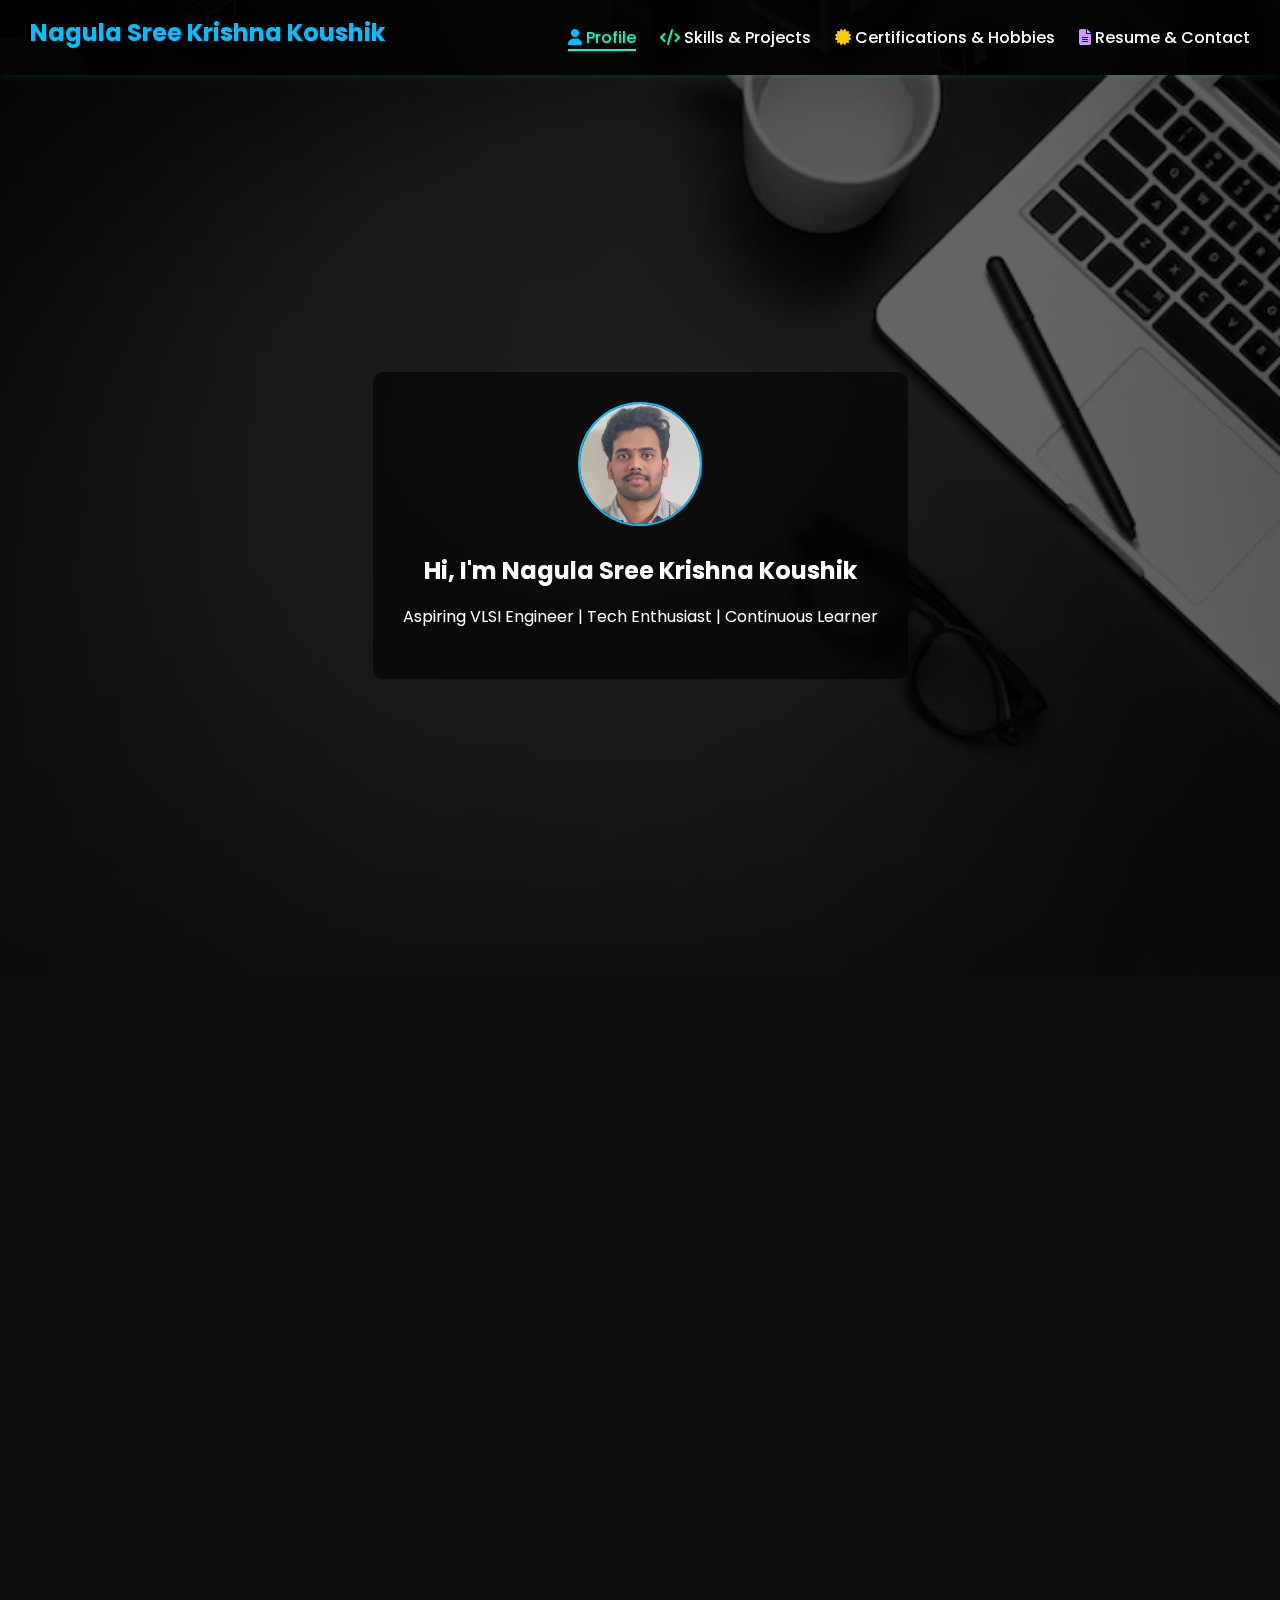
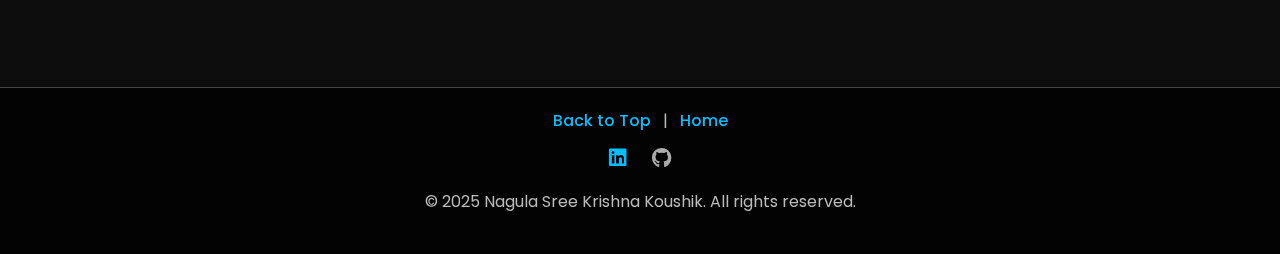
<file: index.html>
<!-- index.html -->
<!DOCTYPE html>
<html lang="en">
<head>
  <meta charset="UTF-8" />
  <meta name="viewport" content="width=device-width, initial-scale=1.0"/>
  <!-- SEO Meta Tags -->
<meta name="description" content="Portfolio of Nagula Sree Krishna Koushik - Aspiring VLSI Engineer and Electronics and Communication Student specialising in VLSI and Embedded Systems">
<meta name="keywords" content="Nagula Sree Krishna Koushik, portfolio, software developer, VLSI Engineer, Python, student, resume, projects">
<meta name="author" content="Nagula Sree Krishna Koushik">


  <title>Profile | Nagula Sree Krishna Koushik</title>
  <link rel="stylesheet" href="style.css" />
  <link href="https://unpkg.com/aos@2.3.1/dist/aos.css" rel="stylesheet" />
  <link rel="stylesheet" href="https://cdnjs.cloudflare.com/ajax/libs/font-awesome/6.5.0/css/all.min.css">
</head>
<body>
  <header>
    <div class="nav">
      <h1>Nagula Sree Krishna Koushik</h1>
      <nav>
        <a href="index.html" class="active"><i class="fas fa-user icon-blue"></i> Profile</a>
        <a href="skills-projects.html"><i class="fas fa-code icon-green"></i> Skills & Projects</a>
        <a href="certifications-hobbies.html"><i class="fas fa-certificate icon-yellow"></i> Certifications & Hobbies</a>
        <a href="resume-contact.html"><i class="fas fa-file-alt icon-purple"></i> Resume & Contact</a>
      </nav>
    </div>
  </header>

  <section id="hero" data-aos="fade-down" data-aos-duration="1200">
    <div class="hero-overlay">
      <img src="assets/profile.jpg" alt="Profile Photo" class="profile-img" />
      <h2>Hi, I'm Nagula Sree Krishna Koushik</h2>
      <p>Aspiring VLSI Engineer | Tech Enthusiast | Continuous Learner</p>
    </div>
  </section>

  <main class="container" data-aos="fade-up" data-aos-duration="1000" data-aos-delay="150">
    <section id="about">
      <h2>About Me</h2>
      <p>
        I'm a Electronics student at CMR Institute of Technology, Bengaluru (B.E., CGPA: 9.11 ). Passionate about Electronics and Communication Engineering, seeking a dynamic role to innovate with VLSI, Python and cutting-edge tools like Keil, Cadence Virtuoso and MATLAB. Eager to contribute to Impactful projects and enhance technical prowess in a fast-paced environment.
      </p>
    </section>
  </main>

  <main class="container" data-aos="fade-up" data-aos-duration="1000" data-aos-delay="300">
    <section id="education">
      <h2><i class="fas fa-graduation-cap icon-pink"></i> Education</h2>
      <ul>
        <li><strong>B.E. in Electronics and Communication</strong> – CMR Institute of Technology, Bengaluru (CGPA: 9.11)</li>
        <li><strong>Intermediate</strong> – Narayana Junior College, Vijayawada, Andhra Pradesh (Score: 96%)</li>
        <li><strong>SSC</strong> – Narayana School, Vijayawada, Andhra Pradesh (Score: 99%)</li>
      </ul>
    </section>
  </main>

  <footer>
  <div class="footer-links">
    <a href="#hero">Back to Top</a> |
    <a href="index.html">Home</a>
  </div>

  <div class="social-icons">
    <a href="https://www.linkedin.com/feed/update/urn:li:activity:7352323717789540353/" target="_blank">
      <i class="fab fa-linkedin icon-blue"></i>
    </a>
    <a href="https://github.com/sreekrishna18" target="_blank">
      <i class="fab fa-github icon-gray"></i>
    </a>
  </div>

 
  <p>© 2025 Nagula Sree Krishna Koushik. All rights reserved.</p>
</footer>


  <script src="https://unpkg.com/aos@2.3.1/dist/aos.js"></script>
  <script>AOS.init();</script>
</body>
</html>
</file>
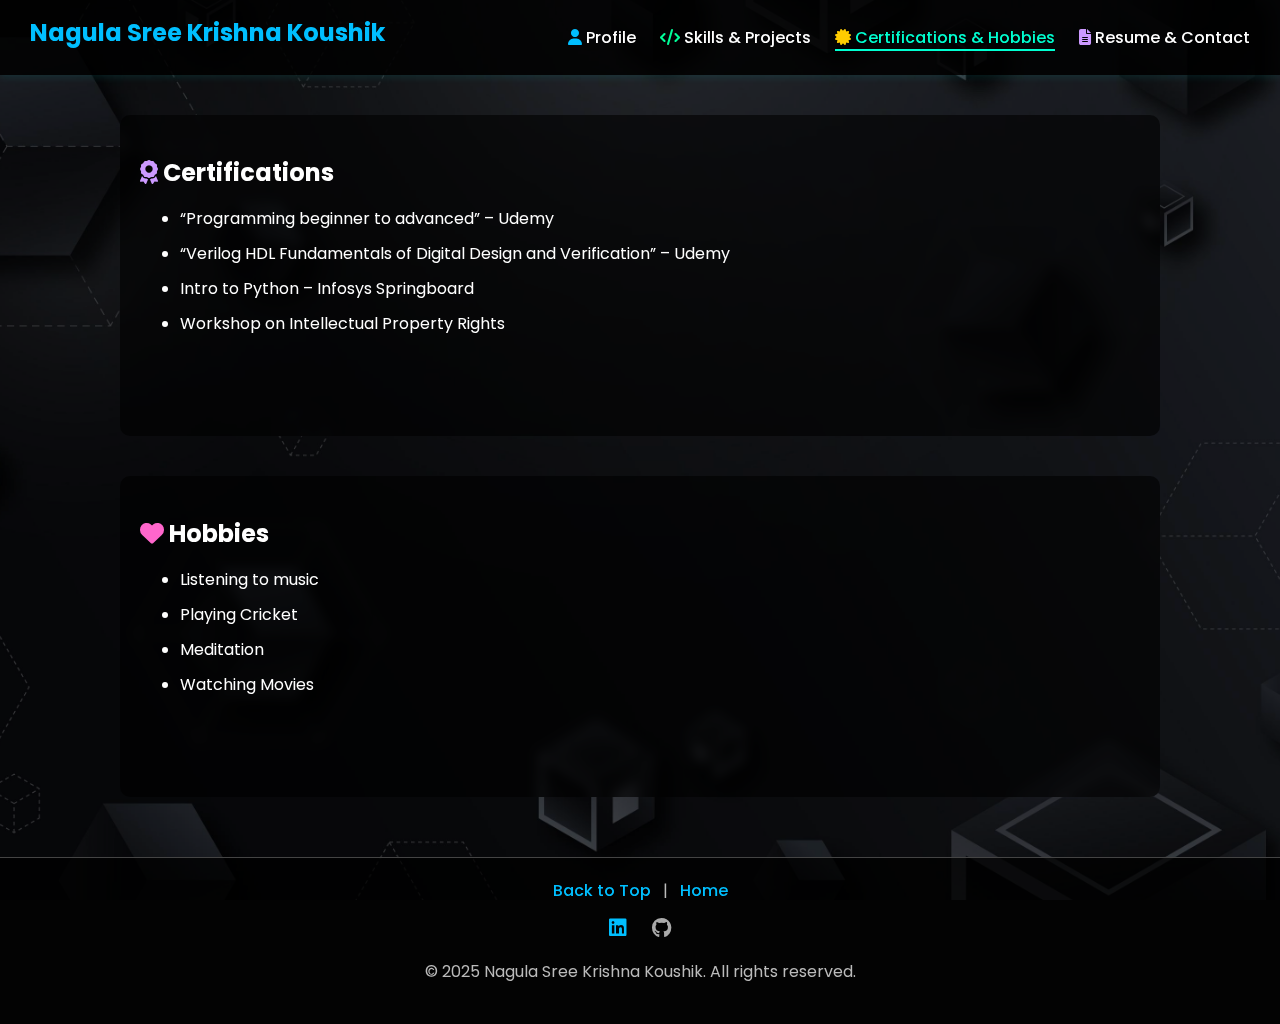
<file: certifications-hobbies.html>
<!DOCTYPE html>
<html lang="en">
<head>
  <meta charset="UTF-8" />
  <meta name="viewport" content="width=device-width, initial-scale=1.0"/>
  <!-- SEO Meta Tags -->
<meta name="description" content="Portfolio of Nagula Sree Krishna Koushik - Aspiring VLSI Engineer and Electronics and Communication Student specialising in VLSI and Embedded Systems">
<meta name="keywords" content="Nagula Sree Krishna Koushik, portfolio, software developer, VLSI Engineer, Python, student, resume, projects">
<meta name="author" content="Nagula Sree Krishna Koushik">


  <title>Certifications & Hobbies | Rachabanti Phanindra</title>
  <link rel="stylesheet" href="style.css" />
  <link href="https://unpkg.com/aos@2.3.1/dist/aos.css" rel="stylesheet" />
  <link rel="stylesheet" href="https://cdnjs.cloudflare.com/ajax/libs/font-awesome/6.5.0/css/all.min.css">
</head>
<body>
  <header>
    <div class="nav">
      <h1>Nagula Sree Krishna Koushik</h1>
      <nav>
        <a href="index.html"><i class="fas fa-user icon-blue"></i> Profile</a>
        <a href="skills-projects.html"><i class="fas fa-code icon-green"></i> Skills & Projects</a>
        <a href="certifications-hobbies.html" class="active"><i class="fas fa-certificate icon-yellow"></i> Certifications & Hobbies</a>
        <a href="resume-contact.html"><i class="fas fa-file-alt icon-purple"></i> Resume & Contact</a>
      </nav>
    </div>
  </header>

  <main class="container" data-aos="fade-right" data-aos-duration="1000" data-aos-delay="150">
    <section id="certifications">
      <h2><i class="fas fa-award icon-purple"></i> Certifications</h2>
      <ul>
        <li>“Programming beginner to advanced” – Udemy</li>
        <li>“Verilog HDL Fundamentals of Digital Design and Verification” – Udemy</li>
        <li>Intro to Python – Infosys Springboard</li>
        <li>Workshop on Intellectual Property Rights</li>
      </ul>
    </section>
  </main>

  <main class="container" data-aos="fade-left" data-aos-duration="1000" data-aos-delay="250">
    <section id="hobbies">
      <h2><i class="fas fa-heart icon-pink"></i> Hobbies</h2>
      <ul>
        <li> Listening to music</li>
        <li> Playing Cricket</li>
        <li> Meditation</li>
        <li> Watching Movies</li>
      </ul>
    </section>
  </main>

  <footer>
  <div class="footer-links">
    <a href="#">Back to Top</a> |
    <a href="index.html">Home</a>
  </div>

  <div class="social-icons">
    <a href="https://www.linkedin.com/feed/update/urn:li:activity:7352323717789540353/" target="_blank">
      <i class="fab fa-linkedin icon-blue"></i>
    </a>
    <a href="https://github.com/sreekrishna18" target="_blank">
      <i class="fab fa-github icon-gray"></i>
    </a>
  </div>

  
  <p>© 2025 Nagula Sree Krishna Koushik. All rights reserved.</p>
</footer>


  <script src="https://unpkg.com/aos@2.3.1/dist/aos.js"></script>
  <script>AOS.init();</script>
</body>
</html>
</file>
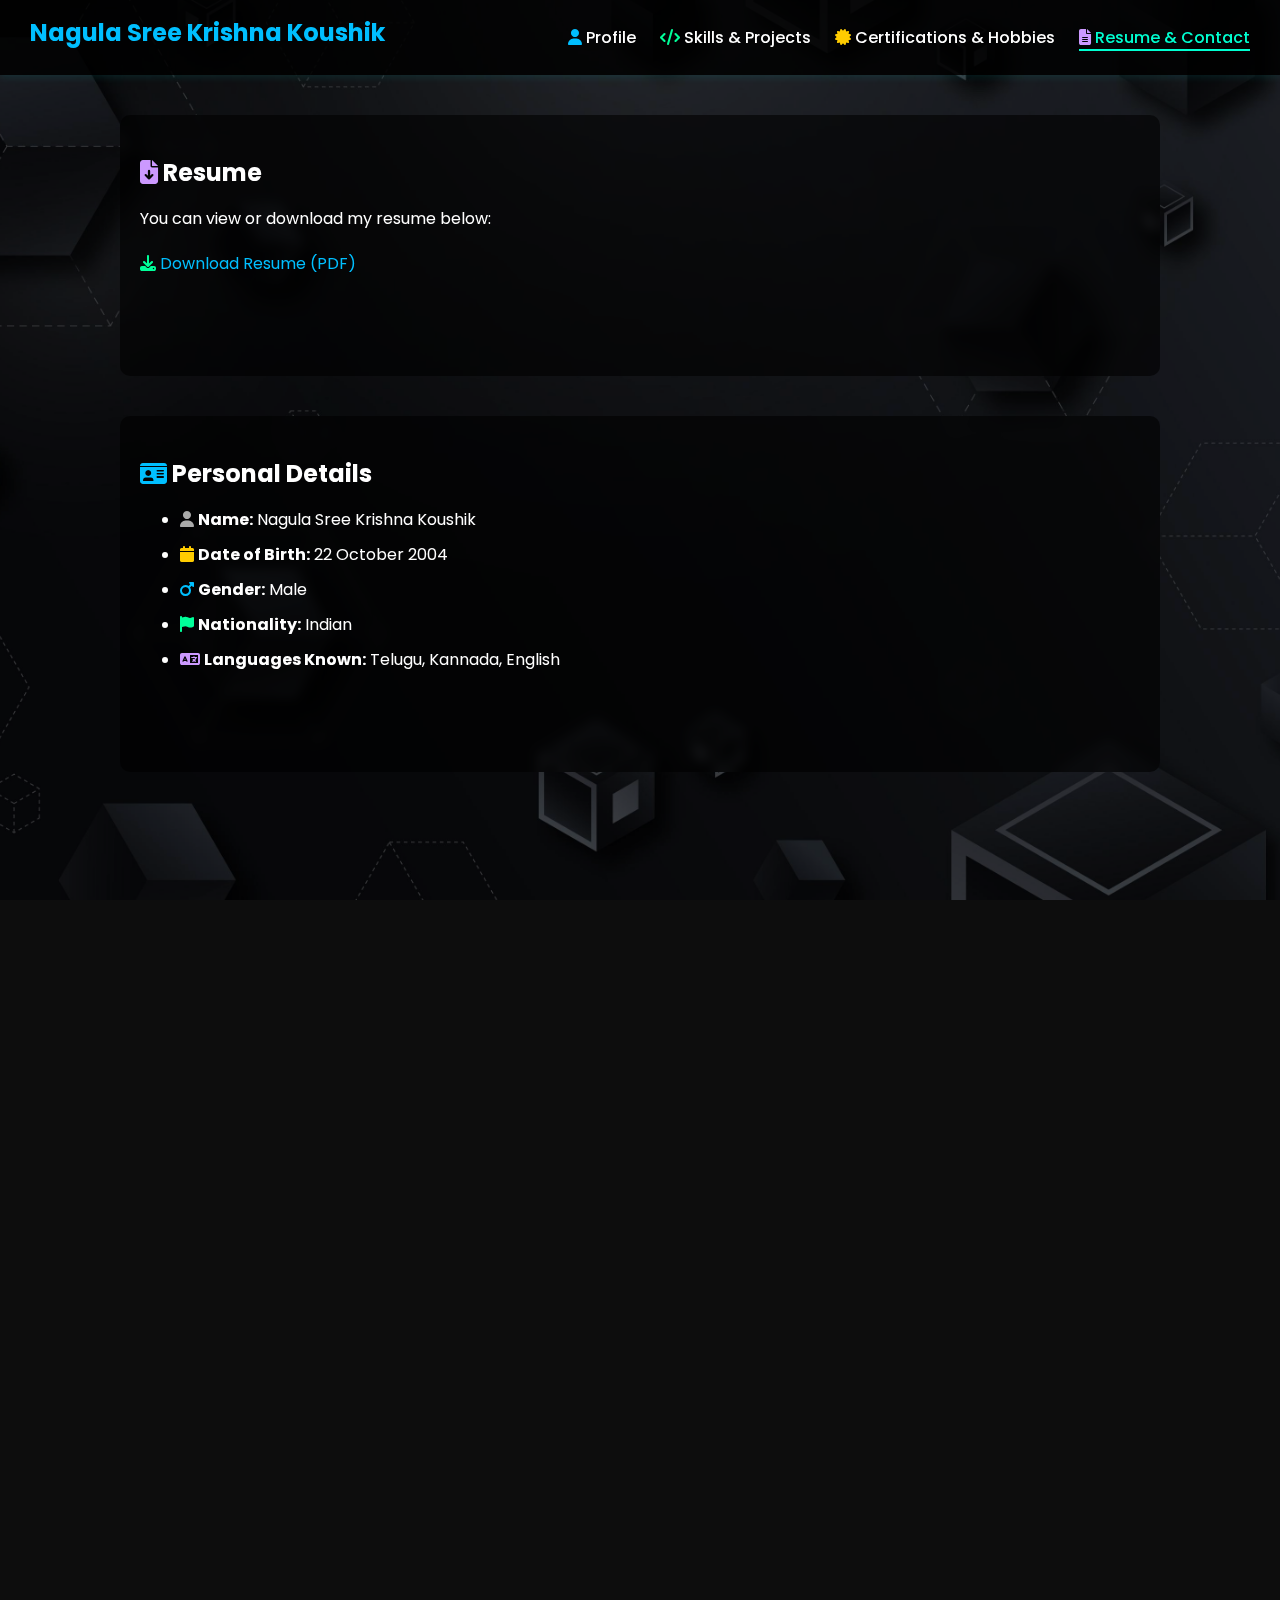
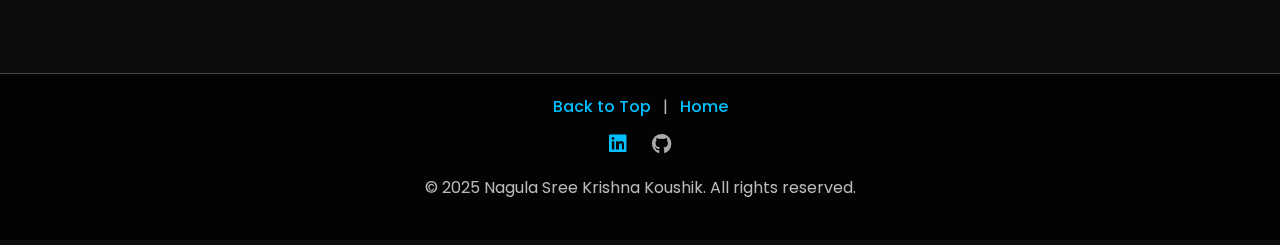
<file: resume-contact.html>
<!DOCTYPE html>
<html lang="en">
<head>
  <meta charset="UTF-8" />
  <meta name="viewport" content="width=device-width, initial-scale=1.0"/>
  <!-- SEO Meta Tags -->
<meta name="description" content="Portfolio of Nagula Sree Krishna Koushik - Aspiring VLSI Engineer and Electronics and Communication Student specialising in VLSI and Embedded Systems">
<meta name="keywords" content="Nagula Sree Krishna Koushik, portfolio, software developer, VLSI Engineer, Python, student, resume, projects">
<meta name="author" content="Nagula Sree Krishna Koushik">

  <title>Resume & Contact | Nagula Sree Krishna Koushik</title>
  <link rel="stylesheet" href="style.css" />
  <link href="https://unpkg.com/aos@2.3.1/dist/aos.css" rel="stylesheet" />
  <link rel="stylesheet" href="https://cdnjs.cloudflare.com/ajax/libs/font-awesome/6.5.0/css/all.min.css">
</head>
<body>
  <header>
    <div class="nav">
      <h1>Nagula Sree Krishna Koushik</h1>
      <nav>
        <a href="index.html"><i class="fas fa-user icon-blue"></i> Profile</a>
        <a href="skills-projects.html"><i class="fas fa-code icon-green"></i> Skills & Projects</a>
        <a href="certifications-hobbies.html"><i class="fas fa-certificate icon-yellow"></i> Certifications & Hobbies</a>
        <a href="resume-contact.html" class="active"><i class="fas fa-file-alt icon-purple"></i> Resume & Contact</a>
      </nav>
    </div>
  </header>

  <main class="container" data-aos="fade-right" data-aos-duration="1000">
    <section id="resume">
      <h2><i class="fas fa-file-download icon-purple"></i> Resume</h2>
      <p>You can view or download my resume below:</p>
      <a href="assets/resume.pdf" target="_blank" class="resume-btn">
        <i class="fas fa-download icon-green"></i> Download Resume (PDF)
        
</a>

      </a>
    </section>
  </main>

  <main class="container" data-aos="zoom-in-up" data-aos-duration="1000" data-aos-delay="200">
    <section id="personal-details">
      <h2><i class="fas fa-id-card icon-blue"></i> Personal Details</h2>
      <ul>
        <li><i class="fas fa-user icon-gray"></i> <strong>Name:</strong> Nagula Sree Krishna Koushik</li>
        <li><i class="fas fa-calendar icon-yellow"></i> <strong>Date of Birth:</strong> 22 October 2004</li>
        <li><i class="fas fa-mars icon-blue"></i> <strong>Gender:</strong> Male</li>
        <li><i class="fas fa-flag icon-green"></i> <strong>Nationality:</strong> Indian</li>
        <li><i class="fas fa-language icon-purple"></i> <strong>Languages Known:</strong> Telugu, Kannada, English</li>
      </ul>
    </section>
  </main>

  <main class="container" data-aos="fade-up" data-aos-duration="1000" data-aos-delay="300">
    <section id="contact">
      <h2><i class="fas fa-address-book icon-yellow"></i> Contact Me</h2>
      <p><i class="fas fa-envelope icon-green"></i> Email:
        <a href="mailto:nagulasreekrishna@gmail.com">nagulasreekrishna@gmail.com</a></p>
      <p><i class="fab fa-linkedin icon-blue"></i> LinkedIn:
        <a href="https://www.linkedin.com/feed/update/urn:li:activity:7352323717789540353/" target="_blank">Profile</a></p>
      <p><i class="fab fa-github icon-gray"></i> GitHub:
        <a href="https://github.com/sreekrishna18" target="_blank">github.com/sreekrishna18</a></p>
    </section>
    <section id="contact-form">
  <h2><i class="fas fa-paper-plane icon-pink"></i> Send a Message</h2>
  <form action="https://formspree.io/f/myzpkpog" method="POST">
    <label for="name">Name:</label>
    <input type="text" id="name" name="name" required />

    <label for="email">Email:</label>
    <input type="email" id="email" name="_replyto" required />

    <label for="message">Message:</label>
    <textarea id="message" name="message" rows="5" required></textarea>

    <button type="submit">Send Message</button>
  </form>
</section>

  </main>

  <footer>
  <div class="footer-links">
    <a href="#">Back to Top</a> |
    <a href="index.html">Home</a>
  </div>

  <div class="social-icons">
    <a href="https://www.linkedin.com/feed/update/urn:li:activity:7352323717789540353/" target="_blank">
      <i class="fab fa-linkedin icon-blue"></i>
    </a>
    <a href="https://github.com/sreekrishna18" target="_blank">
      <i class="fab fa-github icon-gray"></i>
    </a>
  </div>

  
  <p>© 2025 Nagula Sree Krishna Koushik. All rights reserved.</p>
</footer>


  <script src="https://unpkg.com/aos@2.3.1/dist/aos.js"></script>
  <script>AOS.init();</script>
</body>
</html>
</file>
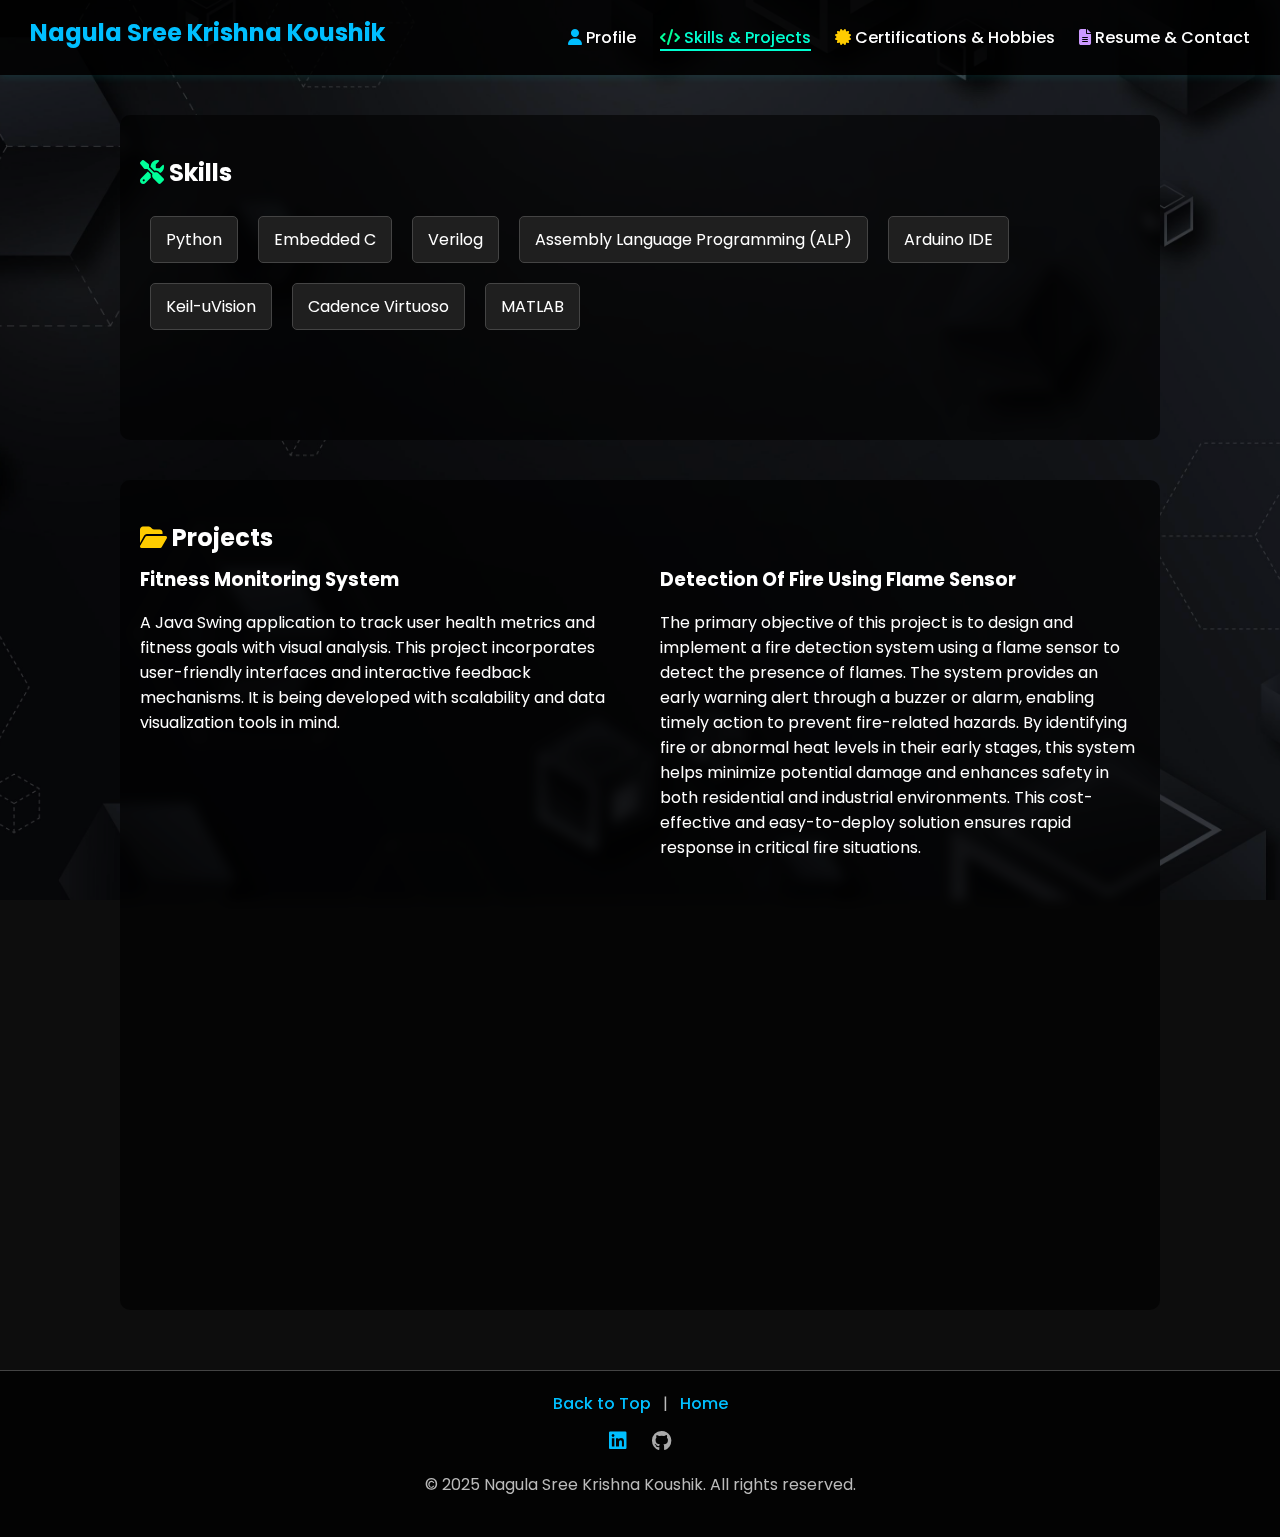
<file: skills-projects.html>
<!DOCTYPE html>
<html lang="en">
<head>
  <meta charset="UTF-8" />
  <meta name="viewport" content="width=device-width, initial-scale=1.0"/>
  <!-- SEO Meta Tags -->
<meta name="description" content="Portfolio of Nagula Sree Krishna Koushik - Aspiring VLSI Engineer and Electronics and Communication Student specialising in VLSI and Embedded Systems">
<meta name="keywords" content="Nagula Sree Krishna Koushik, portfolio, software developer, VLSI Engineer, Python, student, resume, projects">
<meta name="author" content="Nagula Sree Krishna Koushik">


  <title>Skills & Projects | Nagula Sree Krishna Koushik</title>
  <link rel="stylesheet" href="style.css" />
  <link href="https://unpkg.com/aos@2.3.1/dist/aos.css" rel="stylesheet" />
  <link rel="stylesheet" href="https://cdnjs.cloudflare.com/ajax/libs/font-awesome/6.5.0/css/all.min.css">
</head>
<body>
  <header>
    <div class="nav">
      <h1>Nagula Sree Krishna Koushik</h1>
      <nav>
        <a href="index.html"><i class="fas fa-user icon-blue"></i> Profile</a>
        <a href="skills-projects.html" class="active"><i class="fas fa-code icon-green"></i> Skills & Projects</a>
        <a href="certifications-hobbies.html"><i class="fas fa-certificate icon-yellow"></i> Certifications & Hobbies</a>
        <a href="resume-contact.html"><i class="fas fa-file-alt icon-purple"></i> Resume & Contact</a>
      </nav>
    </div>
  </header>

  <main class="container" data-aos="zoom-in-up">
    <section id="skills">
      <h2><i class="fas fa-tools icon-green"></i> Skills</h2>
      <ul class="skills-list">
        <li> Python</li>
        <li> Embedded C</li>
        <li> Verilog</li>
        <li> Assembly Language Programming (ALP)</li>
        <li> Arduino IDE</li>
        <li> Keil-uVision</li>
        <li> Cadence Virtuoso</li>
        <li> MATLAB</li>
      </ul>
    </section>
  </main>

  <main class="container" data-aos="fade-up">
    <section id="projects">
      <h2><i class="fas fa-folder-open icon-yellow"></i> Projects</h2>

      <div class="projects-grid">
        <div class="project" data-aos="fade-up">
          <h3>Fitness Monitoring System</h3>
          <p>A Java Swing application to track user health metrics and fitness goals with visual analysis. This project incorporates user-friendly interfaces and interactive feedback mechanisms. It is being developed with scalability and data visualization tools in mind.</p>
        </div>

        <div class="project" data-aos="fade-up">
          <h3>Detection Of Fire Using Flame Sensor</h3>
          <p> The primary objective of this project is to design and implement a fire detection system using a flame sensor to detect the presence of flames. The system provides an early warning alert through a buzzer or alarm, enabling timely action to prevent fire-related hazards. By identifying fire or abnormal heat levels in their early stages, this system helps minimize potential damage and enhances safety in both residential and industrial environments. This cost-effective and easy-to-deploy solution ensures rapid response in critical fire situations. </p>
        </div>

        <div class="project" data-aos="fade-up">
          <h3>Movie Explorer Web App</h3>
          <p>A full-stack movie search app with secure login and The Movie DB API integration. It uses Node.js and Express for backend functionality and dynamic data rendering. The project showcases my ability to connect APIs and manage user sessions.</p>
        </div>

        <div class="project" data-aos="fade-up">
          <h3> Line Following Robot with Cleaning System </h3>
          <p> Developed an autonomous robot capable of following a pre-defined path using Infrared Sensors and performing floor-cleaning operations simultaneously. Integrated IR sensors and a microcontroller for accurate path tracking. The system ensures efficient navigation and cleaning without human intervention, making it ideal for smart home or industrial applications.</p>
        </div>
      </div>
    </section>
  </main>

  <footer>
  <div class="footer-links">
    <a href="#">Back to Top</a> |
    <a href="index.html">Home</a>
  </div>

  <div class="social-icons">
    <a href="https://www.linkedin.com/feed/update/urn:li:activity:7352323717789540353/" target="_blank">
      <i class="fab fa-linkedin icon-blue"></i>
    </a>
    <a href="https://github.com/sreekrishna18" target="_blank">
      <i class="fab fa-github icon-gray"></i>
    </a>
  </div>

  
  <p>© 2025 Nagula Sree Krishna Koushik. All rights reserved.</p>
</footer>


  <script src="https://unpkg.com/aos@2.3.1/dist/aos.js"></script>
  <script>AOS.init();</script>
</body>
</html>
</file>
<file: style.css>
/* ==== Google Font Import ==== */
@import url('https://fonts.googleapis.com/css2?family=Poppins:wght@300;500;700&display=swap');

/* ==== General Reset and Setup ==== */
body {
  margin: 0;
  font-family: 'Poppins', sans-serif;
  color: #ffffff;
  background-color: #0d0d0d;
  scroll-behavior: smooth;
  background-image: url('assets/page-bg4.jpg');
  background-size: cover;
  background-position: center;
  background-attachment: fixed;
  background-repeat: no-repeat;
}
body::before {
  content: "";
  position: fixed;
  top: 0; left: 0;
  width: 100%;
  height: 100%;
  background: rgba(0,0,0,0.4);
  z-index: -1;
}

h1, h2, h3 {
  margin: 0 0 10px;
}

p {
  margin-bottom: 20px;
}

/* ==== Header and Navigation ==== */
header {
  background-color: rgba(0, 0, 0, 0.85);
  padding: 15px 30px;
  position: sticky;
  top: 0;
  z-index: 100;
  box-shadow: 0 2px 8px rgba(0, 255, 255, 0.1);
}

.nav {
  display: flex;
  justify-content: space-between;
  align-items: center;
  flex-wrap: wrap;
}

.nav h1 {
  font-size: 24px;
  color: #00bfff;
}

nav a {
  margin-left: 20px;
  text-decoration: none;
  color: #ffffff;
  font-weight: 500;
  transition: all 0.3s ease;
}

nav a:hover {
  color: #00ffd1;
  text-shadow: 0 0 5px #00ffd1;
}

nav a.active {
  color: #00ffd1;
  border-bottom: 2px solid #00ffd1;
}

/* ==== Hero Section ==== */
#hero {
  position: relative;
  display: flex;
  justify-content: center;
  align-items: center;
  height: 100vh;
  text-align: center;
  background-image: url('assets/hero-bg.jpg');
  background-size: cover;
  background-position: center;
  animation: fadeIn 1.2s ease-in;
  z-index: 1;
  overflow: hidden;
}

#hero::before {
  content: "";
  position: absolute;
  top: 0;
  left: 0;
  width: 100%;
  height: 100%;
  background: rgba(0, 0, 0, 0.6);
  z-index: 1;
}

.hero-overlay {
  position: relative;
  z-index: 2;
  padding: 30px;
  border-radius: 10px;
  max-width: 800px;
  backdrop-filter: blur(6px);
  background-color: rgba(0, 0, 0, 0.6);
}

.profile-img {
  width: 120px;
  height: 120px;
  border-radius: 50%;
  object-fit: cover;
  object-position: center top;
  border: 2px solid #00bfff;
  margin-bottom: 20px;
}

/* ==== Main Content ==== */
.container {
  max-width: 1000px;
  margin: auto;
  padding: 40px 20px;
  background: rgba(0, 0, 0, 0.6);
  border-radius: 10px;
  backdrop-filter: blur(6px);
  margin-top: 40px;
  animation: fadeIn 1s ease-in;
}

section {
  margin-bottom: 60px;
  animation: slideUp 1s ease-out;
}

.skills-list {
  display: flex;
  flex-wrap: wrap;
  list-style: none;
  padding: 0;
}

.skills-list li {
  margin: 10px;
  padding: 10px 15px;
  background-color: #1f1f1f;
  border: 1px solid #444;
  border-radius: 5px;
  transition: transform 0.3s, background-color 0.3s;
}

.skills-list li:hover {
  transform: scale(1.05);
  background-color: #00bfff;
  color: #000;
}

.project {
  margin-bottom: 30px;
  animation: fadeIn 1.2s ease-in;
}

.project-img {
  width: 100%;
  max-width: 600px;
  border-radius: 10px;
  margin-bottom: 15px;
  display: block;
  transition: transform 0.3s ease;
}

.project-img:hover {
  transform: scale(1.03);
  box-shadow: 0 0 12px rgba(0, 191, 255, 0.3);
}

ul li {
  margin-bottom: 10px;
}

/* ==== Footer ==== */
footer {
  text-align: center;
  padding: 20px;
  background-color: rgba(0, 0, 0, 0.75);
  border-top: 1px solid #444;
  margin-top: 60px;
  color: #bbb;
}

/* ==== Links ==== */
a {
  color: #00bfff;
  text-decoration: none;
  transition: color 0.3s;
}

a:hover {
  color: #00ffd1;
}

/* ==== Animations ==== */
@keyframes fadeIn {
  0% { opacity: 0; transform: translateY(20px); }
  100% { opacity: 1; transform: translateY(0); }
}

@keyframes slideUp {
  0% { opacity: 0; transform: translateY(40px); }
  100% { opacity: 1; transform: translateY(0); }
}

/* ==== Icon Color Classes ==== */
.icon-blue { color: #00bfff; }
.icon-green { color: #00ff99; }
.icon-yellow { color: #ffcc00; }
.icon-purple { color: #cc99ff; }
.icon-pink { color: #ff66cc; }
.icon-gray { color: #aaaaaa; }

/* ==== Projects Grid Flex Layout ==== */
.projects-grid {
  display: flex;
  flex-wrap: wrap;
  gap: 30px;
  justify-content: space-between;
}

.project {
  flex: 1 1 calc(50% - 30px);
  min-width: 280px;
  max-width: 48%;
  box-sizing: border-box;
}

/* ==== Responsive Layout for Smaller Screens ==== */
@media (max-width: 768px) {
  .nav {
    flex-direction: column;
    align-items: flex-start;
  }

  .hero-overlay {
    padding: 20px;
  }

  .profile-img {
    width: 90px;
    height: 90px;
  }

  #hero h2 {
    font-size: 20px;
  }

  #hero p {
    font-size: 14px;
  }

  .projects-grid {
    flex-direction: column;
  }

  .project {
    max-width: 100%;
  }

  .skills-list {
    justify-content: center;
  }

  nav a {
    margin: 10px 0;
  }
}
#contact-form {
  margin-top: 40px;
}

#contact-form form {
  display: flex;
  flex-direction: column;
  gap: 15px;
}

#contact-form input,
#contact-form textarea {
  padding: 10px;
  font-size: 16px;
  border-radius: 6px;
  border: none;
  background-color: #1f1f1f;
  color: #fff;
}

#contact-form input::placeholder,
#contact-form textarea::placeholder {
  color: #ccc;
}

#contact-form button[type="submit"] {
  background-color: #00bfff;
  color: #000;
  padding: 12px 16px;
  font-weight: bold;
  border: none;
  border-radius: 5px;
  cursor: pointer;
  transition: background-color 0.3s ease;
}

#contact-form button[type="submit"]:hover {
  background-color: #00ffd1;
}
.footer-links {
  margin-bottom: 10px;
}

.footer-links a {
  margin: 0 8px;
  font-weight: 500;
  color: #00bfff;
}

.footer-links a:hover {
  color: #00ffd1;
}

.social-icons {
  margin: 10px 0;
}

.social-icons a {
  margin: 0 10px;
  font-size: 20px;
}

.social-icons a:hover {
  color: #00ffd1;
}
html {
  scroll-behavior: smooth;
}
</file>
